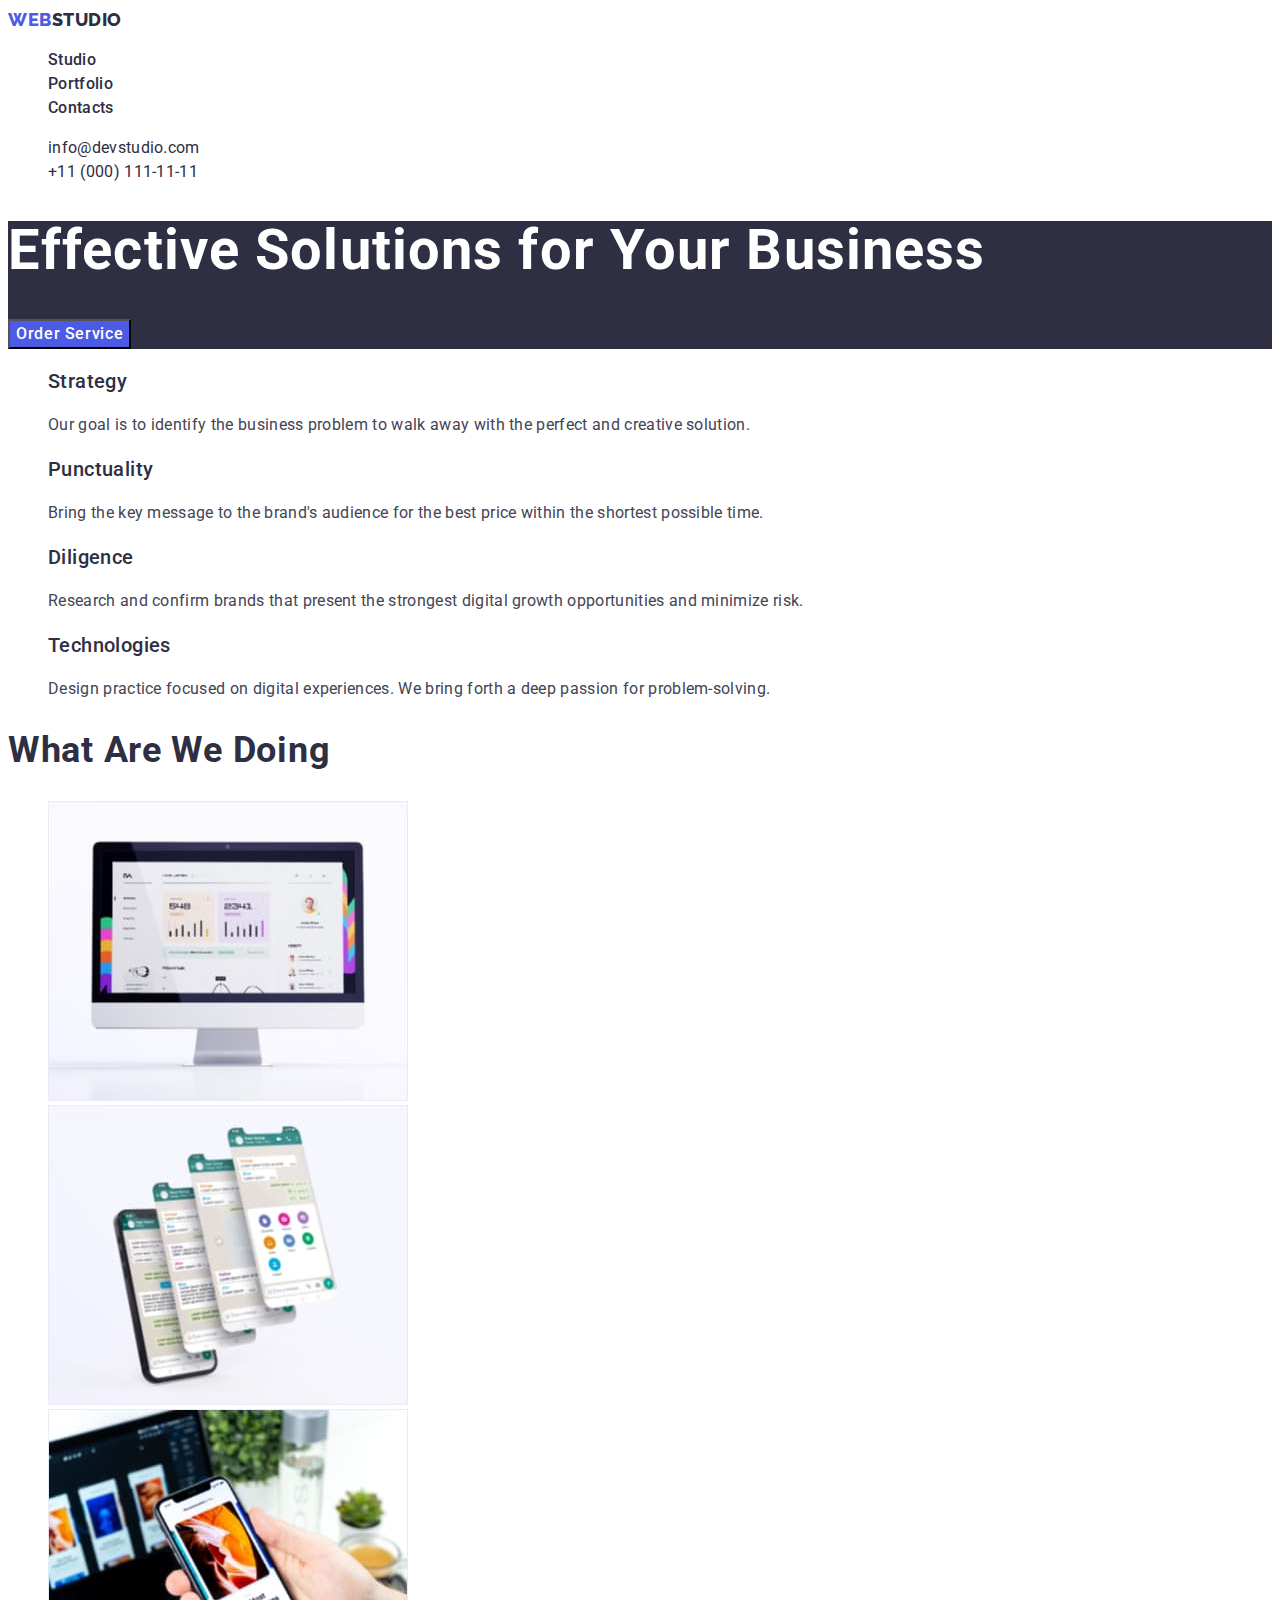
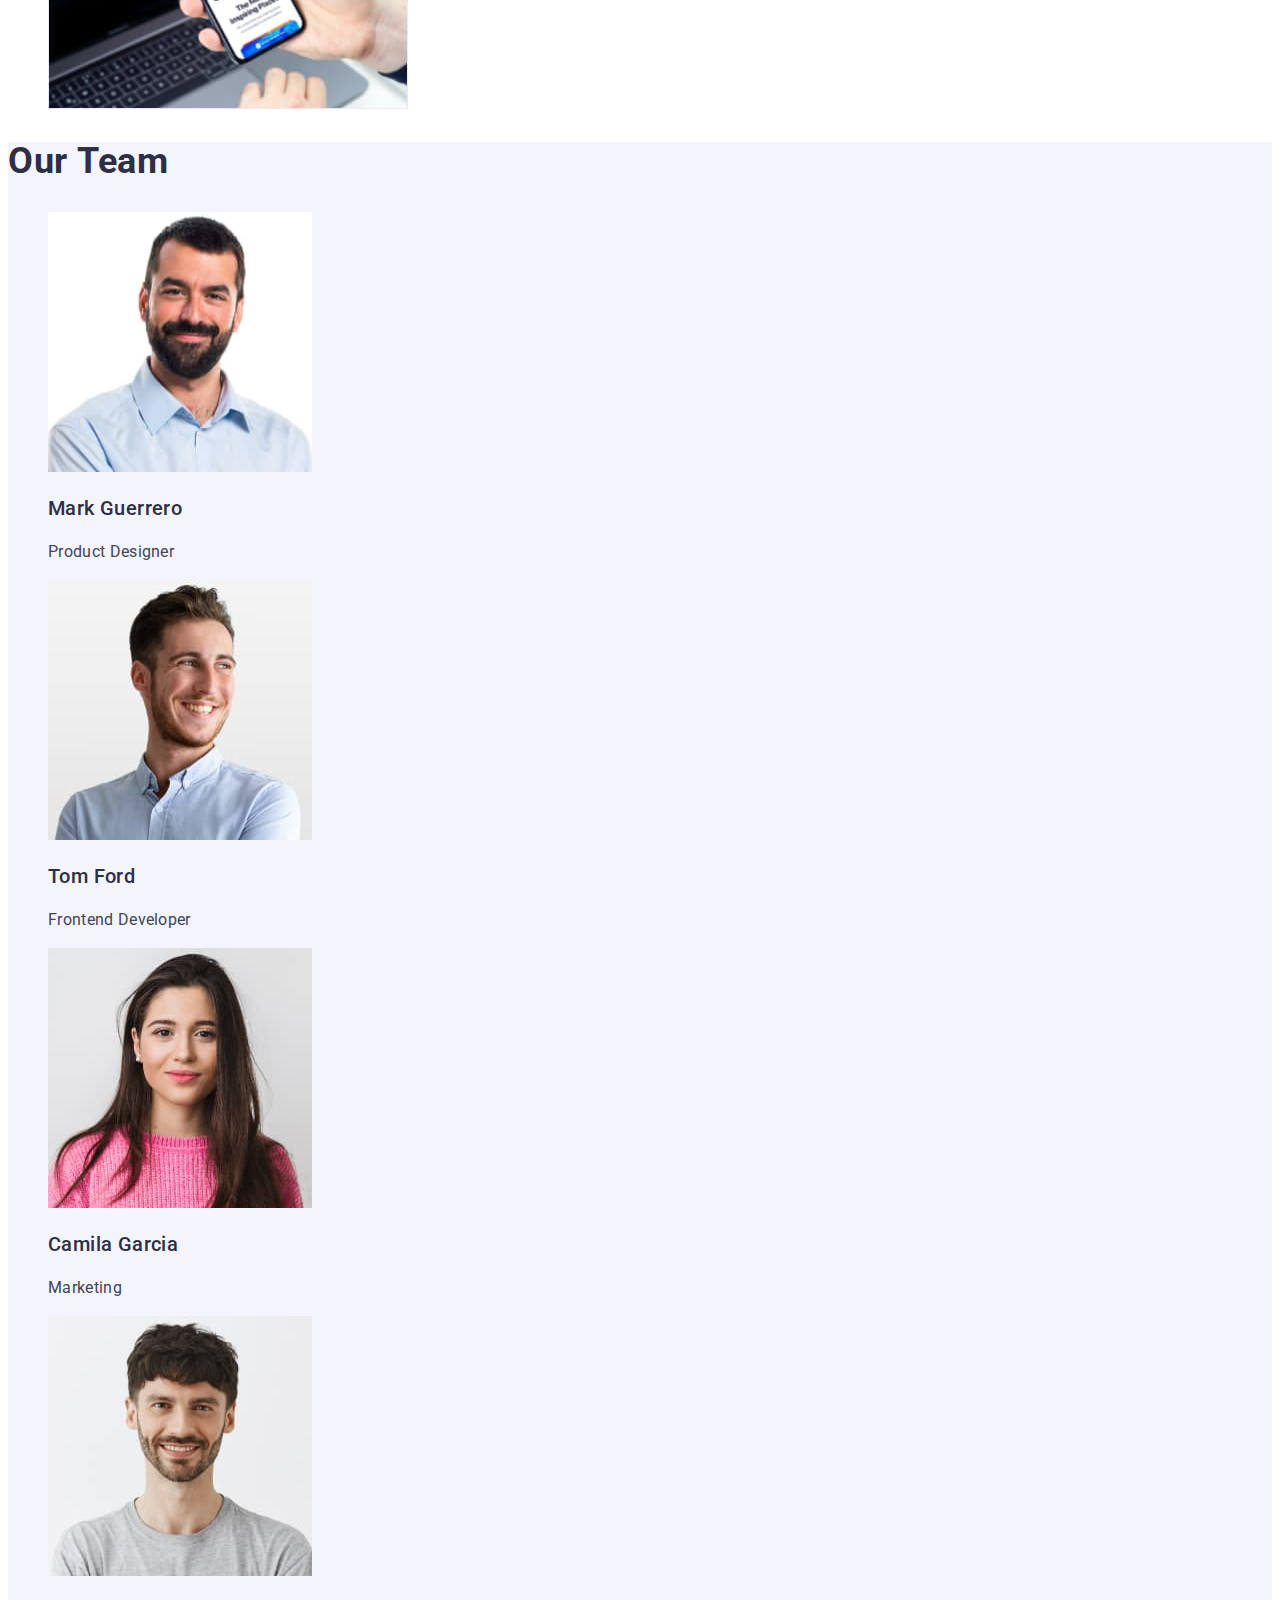
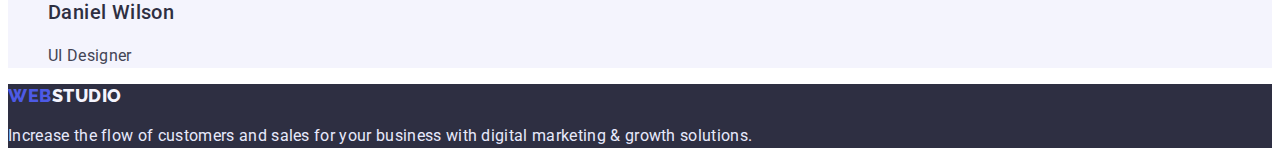
<file: index.html>
<!DOCTYPE html>
<html lang="en">
  <head>
    <meta charset="UTF-8" />
    <meta http-equiv="X-UA-Compatible" content="IE=edge" />
    <meta name="viewport" content="width=device-width, initial-scale=1.0" />
    <title>WebStudio</title>
    
    <link
      href="https://fonts.googleapis.com/css2?family=Raleway:wght@800&family=Roboto:wght@400;500;700;900&display=swap"
      rel="stylesheet"
    />
    <link rel="stylesheet" href="css/styles.css" />
  </head>
  <body>
    <header class="page-header">
      <nav>
        <a  class="logo" href="./index.html">
          Web<span class="logo-frst">Studio</span>
        </a>
        <ul class="site-nav list">
          <li><a href="./index.html" class="link">Studio</a></li>
          <li><a href="./portfolio.html" class="link">Portfolio</a></li>
          <li><a href="" class="link">Contacts</a></li>
        </ul>
      </nav>
      <address>
        <ul class="inf-nav list"> 
          <li>
            <a class="nav-link" href="mailto:info@devstudio.com">info@devstudio.com</a>
          </li>
          <li>
            <a class="nav-link" href="tel:+110001111111">+11 (000) 111-11-11</a>
          </li>
        </ul>
      </address>
    </header>
    <main>
      <!--Заголовок-->
      <section class="hero">
        <h1 class="hero-title">Effective Solutions for Your Business</h1>
        <button type="button" class="button">Order Service</button>
      </section>
      <!--Преимущества-->
      <section class="features">
        <h2 class="features-title hidden">opportunities</h2>
        <ul class="features-list list">
          <li>
            <h3 class="title">Strategy</h3>
            <p class="part">
              Our goal is to identify the business problem to walk away with the
              perfect and creative solution.
            </p>
          </li>
          <li>
            <h3 class="title">Punctuality</h3>
            <p class="part">
              Bring the key message to the brand's audience for the best price
              within the shortest possible time.
            </p>
          </li>
          <li>
            <h3 class="title">Diligence</h3>
            <p class="part">
              Research and confirm brands that present the strongest digital
              growth opportunities and minimize risk.
            </p>
          </li>
          <li>
            <h3 class="title">Technologies</h3>
            <p class="part">
              Design practice focused on digital experiences. We bring forth a
              deep passion for problem-solving.
            </p>
          </li>
        </ul>
      </section>
      <!--Специализация-->
      <section class="functions">
        <h2 class="functions-title">What are we doing</h2>
        <ul class="list">
          <li>
            <img
              src="./images/img1.jpg"
              alt="Statisticks"
              width="360"
              height="300"
            />
          </li>
          <li>
            <img src="./images/img2.jpg" alt="Phone" width="360" height="300" />
          </li>
          <li>
            <img src="./images/img3.jpg" alt="Phone" width="360" height="300" />
          </li>
        </ul>
      </section>
      <!--Команда-->
      <section class="team">
        <h2 class="team-title">Our Team</h2>
        <ul class="list">
          <li>
            <img
              src="./images/k1.jpg"
              alt="Product Designer"
              width="264"
              height="260"
            />
            <h3 class="team-name">Mark Guerrero</h3>
            <p class="team-prof">Product Designer</p>
          </li>
          <li>
            <img
              src="./images/k2.jpg"
              alt="Frontend Developer"
              width="264"
              height="260"
            />
            <h3 class="team-name">Tom Ford</h3>
            <p class="team-prof">Frontend Developer</p>
          </li>
          <li>
            <img
              src="./images/k3.jpg"
              alt="Marketing"
              width="264"
              height="260"
            />
            <h3 class="team-name">Camila Garcia</h3>
            <p class="team-prof">Marketing</p>
          </li>
          <li>
            <img
              src="./images/k4.jpg"
              alt="UI Designer"
              width="264"
              height="260"
            />
            <h3 class="team-name">Daniel Wilson</h3>
            <p class="team-prof">UI Designer</p>
          </li>
        </ul>
      </section>
    </main>
    <!--футер-->
    <footer class="foot">
      <a  class="logo" href="./index.html">
          Web<span class="logo-scnd">Studio</span>
        </a>
      <p class="last">
        Increase the flow of customers and sales for your business with digital
        marketing & growth solutions.
      </p>
    </footer>
  </body>
</html>
</file>
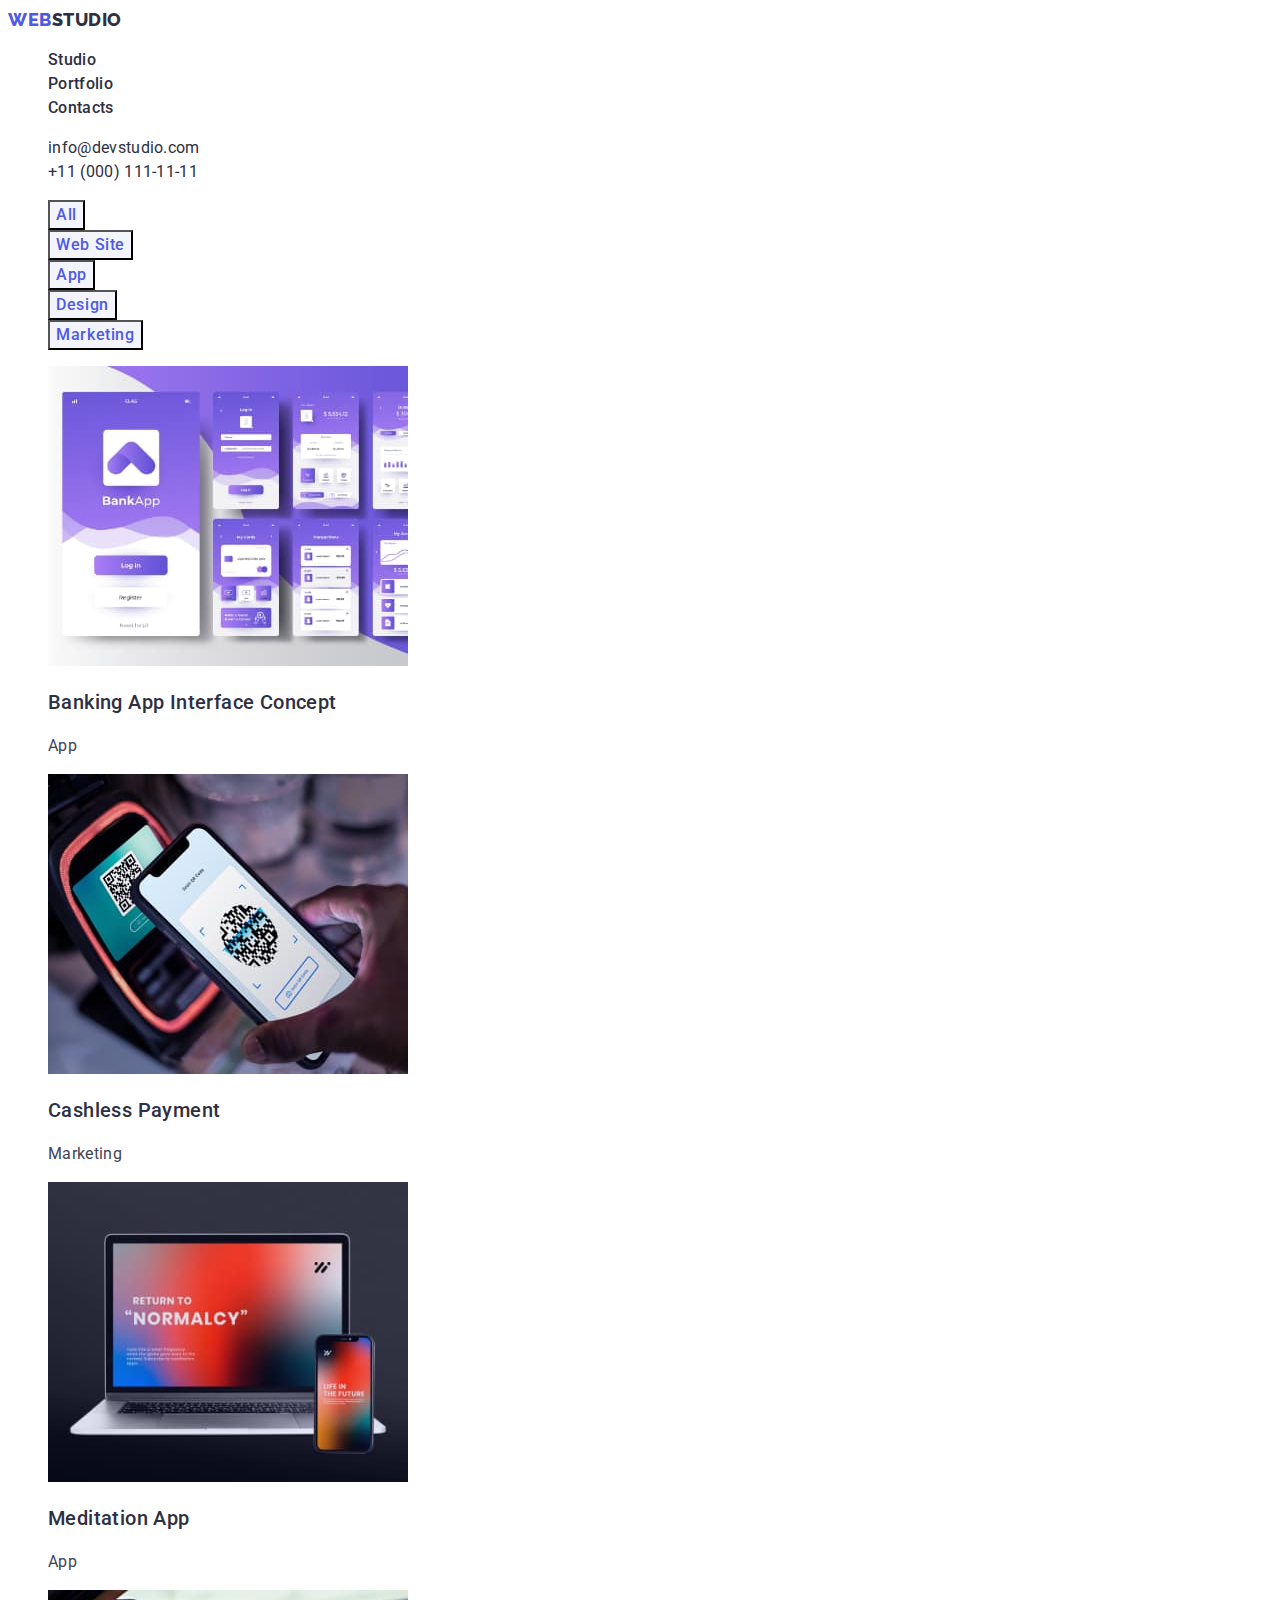
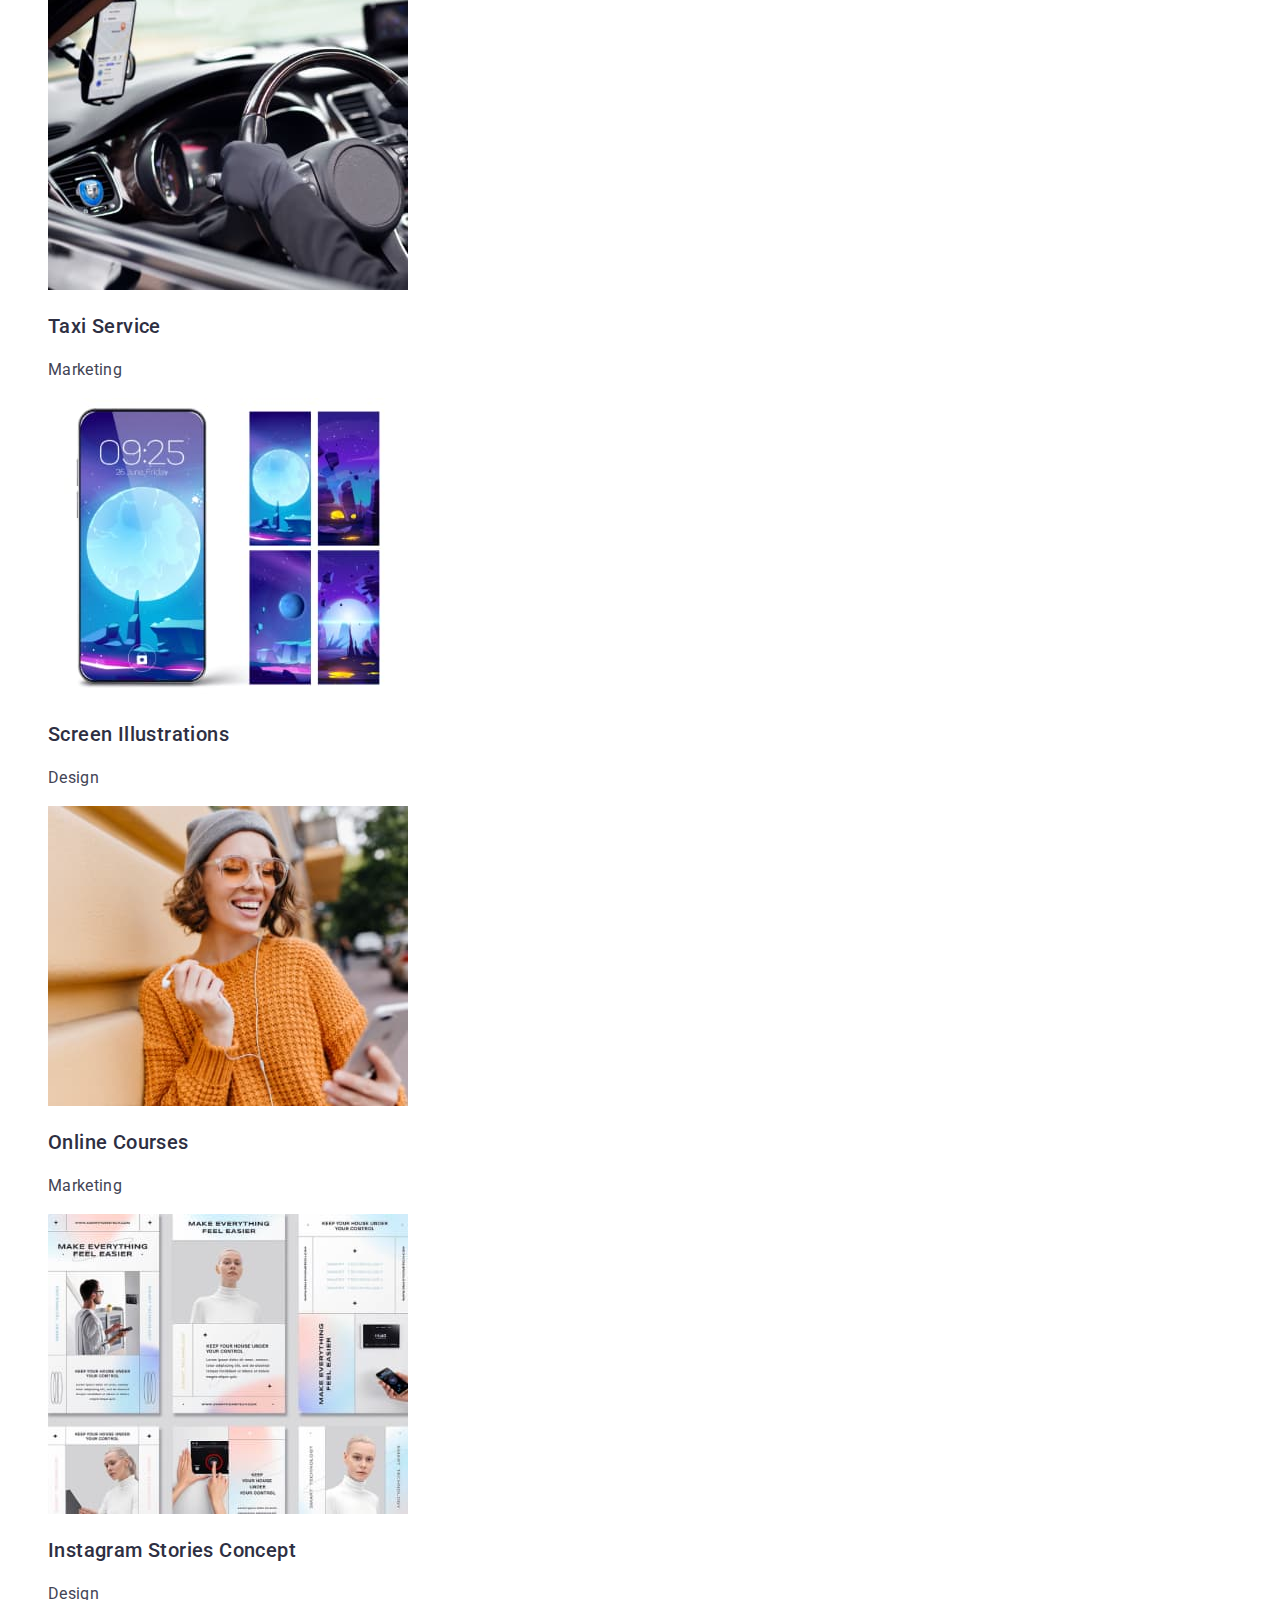
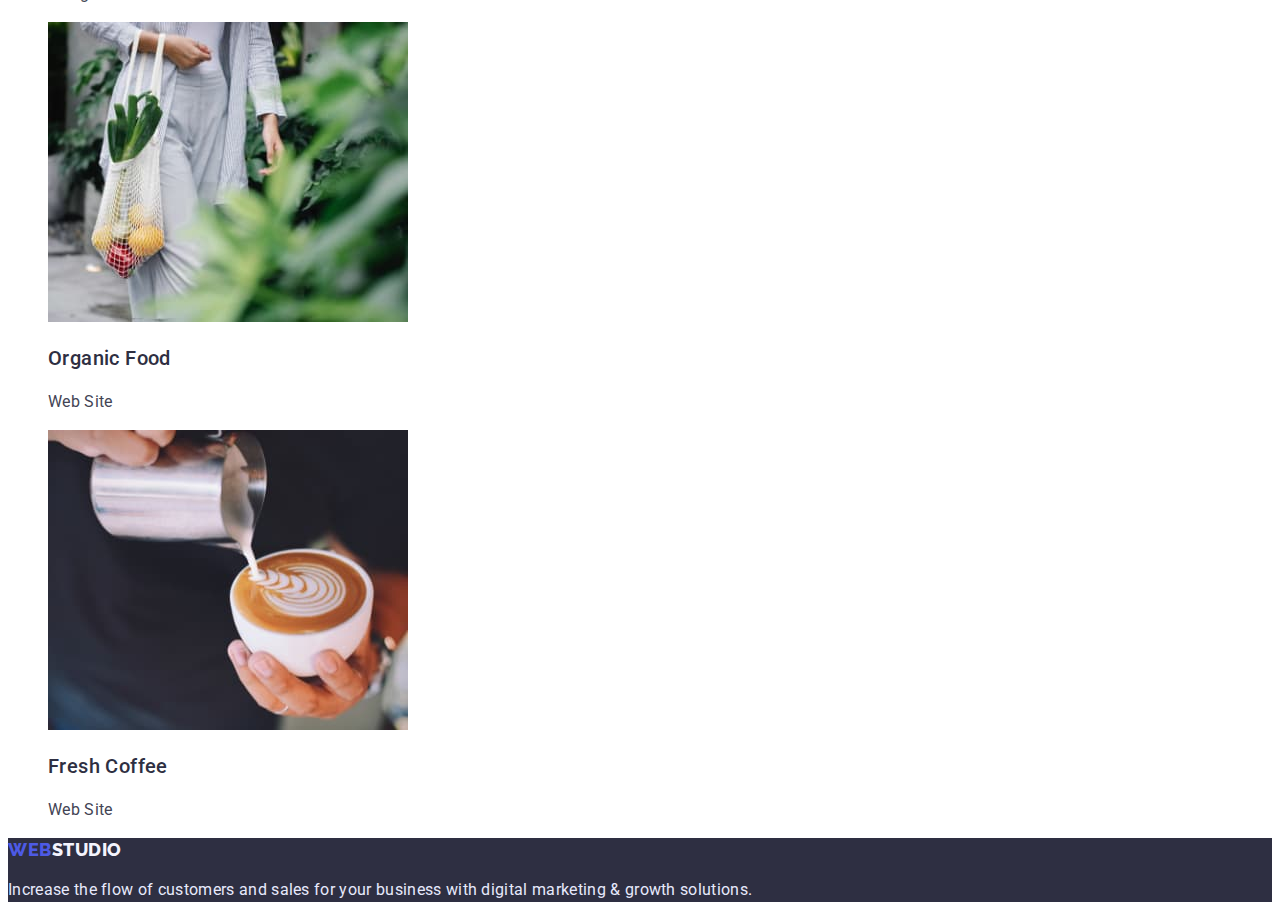
<file: portfolio.html>
<!DOCTYPE html>
<html lang="en">
  <head>
    <meta charset="UTF-8" />
    <meta http-equiv="X-UA-Compatible" content="IE=edge" />
    <meta name="viewport" content="width=device-width, initial-scale=1.0" />
    <title>Portfolio</title>
    <link
      href="https://fonts.googleapis.com/css2?family=Raleway:wght@800&family=Roboto:wght@400;500;700;900&display=swap"
      rel="stylesheet"
    />
    <link rel="stylesheet" href="css/styles.css" />
  </head>
  <body>
    <!--шапка-->
    <header>
      <nav>
        <a  class="logo" href="./index.html">
          Web<span class="logo-frst">Studio</span>
        </a>
        <ul class="site-nav list">
          <li><a href="./index.html" class="link">Studio</a></li>
          <li><a href="./portfolio.html" class="link">Portfolio</a></li>
          <li><a href="" class="link">Contacts</a></li>
        </ul>
      </nav>
      <address>
        <ul class="inf-nav list">
          <li>
            <a class="nav-link" href="mailto:info@devstudio.com"
              >info@devstudio.com</a
            >
          </li>
          <li>
            <a class="nav-link" href="tel:+110001111111">+11 (000) 111-11-11</a>
          </li>
        </ul>
      </address>
    </header>
    <main>
      <!--кнопульки-->
      <section class="services">
        <h1 class="hidden">Portfolio</h1>
        <ul class="list">
          <li><button class="button-main" type="button">All</button></li>
          <li><button class="button-main" type="button">Web Site</button></li>
          <li><button class="button-main" type="button">App</button></li>
          <li><button class="button-main" type="button">Design</button></li>
          <li>
            <button class="button-main" type="button">Marketing</button>
          </li>
        </ul>
        <ul class="services list">    
           <h2 class="services-title hidden">Services</h2>                           
          <li>
            <a class="services-link" href="">
              <img
                src="./images/img21.jpg"
                alt="App Interface"
                width="360"
                height="300"
              />
              <h3>Banking App Interface Concept</h3>
              <p>App</p>
            </a>
          </li>
          <li>
            <a class="services-link" href="">
              <img
                src="./images/img22.jpg"
                alt="contactless payment"
                width="360"
                height="300"
              />
              <h3>Cashless Payment</h3>
              <p>Marketing</p>
            </a>
          </li>
          <li>
            <a class="services-link" href="">
              <img
                src="./images/img23.jpg"
                alt="Lapptop and phone"
                width="360"
                height="300"
              />
              <h3>Meditation App</h3>
              <p>App</p>
            </a>
          </li>
          <li>
            <a class="services-link" href="">
              <img
                src="./images/img24.jpg"
                alt="Taxi app"
                width="360"
                height="300"
              />
              <h3>Taxi Service</h3>
              <p>Marketing</p>
            </a>
          </li>
          <li>
            <a class="services-link" href="">
              <img
                src="./images/img25.jpg"
                alt="Wallpapers"
                width="360"
                height="300"
              />
              <h3>Screen Illustrations</h3>
              <p>Design</p>
            </a>
          </li>
          <li>
            <a class="services-link" href="">
              <img
                src="./images/img26.jpg"
                alt="Woman and phone"
                width="360"
                height="300"
              />
              <h3>Online Courses</h3>
              <p>Marketing</p>
            </a>
          </li>
          <li>
            <a class="services-link" href="">
              <img
                src="./images/img27.jpg"
                alt="Instagram stories"
                width="360"
                height="300"
              />
              <h3>Instagram Stories Concept</h3>
              <p>Design</p>
            </a>
          </li>
          <li>
            <a class="services-link" href="">
              <img
                src="./images/img28.jpg"
                alt="Purchase"
                width="360"
                height="300"
              />
              <h3>Organic Food</h3>
              <p>Web Site</p>
            </a>
          </li>
          <li>
            <a class="services-link" href="">
              <img
                src="./images/img29.jpg"
                alt="Barista making coffee"
                width="360"
                height="300"
              />
              <h3>Fresh Coffee</h3>
              <p>Web Site</p>
            </a>
          </li>
        </ul>
      </section>
    </main>
    <!--footer-->
    <footer class="foot">
      <a  class="logo" href="./index.html">
          Web<span class="logo-scnd">Studio</span>
        </a>
      <p class="last">
        Increase the flow of customers and sales for your business with digital
        marketing & growth solutions.
      </p>
    </footer>
  </body>
</html>
</file>
<file: css/styles.css>
:root {
    --primary-text-color: #2E2F42; 
    --title-text-color: #434455;
    --aacent-color: #4D5AE5;
    --logo-seclast-color: #F4F4FD;
    --footer-text-color: #E7E9FC;
    --order-button-color: #FFFFFF;
    --hover-focus-color: #404BBF; 
}

body {
    font-family: 'Roboto', sans-serif;
    color:  var(--primary-text-color);
    background-color: white;
}
/*Цвет основного теста #2E2F42*/
/*Цвет вторичный теста #434455*/
/*лого #4D5AE5 и #2E2F42(верх)/#F4F4FD(низ)*/
/*белый #FFFFFF*/
/*подвал абзац #E7E9FC*/
.list {
    list-style: none;
}
.hidden {
  position: absolute;
  width: 1px;
  height: 1px;
  margin: -1px;
  border: 0;
  padding: 0;
  white-space: nowrap;
  clip-path: inset(100%);
  clip: rect(0 0 0 0);
  overflow: hidden;
}
a {
text-decoration: none;
}
/*------------logo----------*/
.logo {
font-family: 'Raleway', sans-serif;
font-weight: 800;
font-size: 18px;
line-height: 1.33;
letter-spacing: 0.03em;
text-transform: uppercase;
color: var(--aacent-color);
}
.logo-frst {
    color: var(--primary-text-color);
}

.logo:hover,
.logo:focus {
    color: var(--hover-focus-color);
}
.logo-frst:hover,
.logo-frst:focus {
    color: var(--hover-focus-color);
}
.logo-scnd {
    color: var(--logo-seclast-color);
}
.logo-scnd:hover,
.logo-scnd:focus {
    color: var(--hover-focus-color);
}
/*------------header--------------------*/
.site-nav .link {
    font-weight: 500;
        font-size: 16px;
        line-height: 1.5;
        letter-spacing: 0.02em;
        color: var(--primary-text-color);
}
.site-nav .link:hover,
.site-nav .link:focus {
    color: var(--hover-focus-color);
    text-decoration: underline;
}
.inf-nav .nav-link {
    color: var(--primary-text-color);
    font-style: normal;
    font-size: 16px;
        line-height: 1.5;
        letter-spacing: 0.02em;
}
.inf-nav .nav-link:hover,
.inf-nav .nav-link:focus {
    color: var(--hover-focus-color);
}
/*------------studio-------------------*/
.hero {
    background-color: var(--primary-text-color);
}
.hero-title {
font-weight: 700;
font-size: 56px;
line-height: 1.07;
letter-spacing: 0.02em;
color: var(--order-button-color);
}

/*преимущества*/

.features-list .title,
 .services h3 {
    color: var(--primary-text-color);
font-weight: 500;
font-size: 20px;
line-height: 1.2;
letter-spacing: 0.02em;
}
.features-list .part,
.services p {
font-size: 16px;
line-height: 1.5;
letter-spacing: 0.02em;
    color: var(--title-text-color);
}

.functions-title {
font-weight: 700;
font-size: 36px;
line-height: 1.11;
letter-spacing: 0.02em;
text-transform: capitalize;
}
.team {
    background-color: var(--logo-seclast-color);
}

.team-title {
font-weight: 700;
    font-size: 36px;
    line-height: 1.11;
    letter-spacing: 0.02em;
    text-transform: capitalize;
}
.team-name {
    font-weight: 500;
        font-size: 20px;
        line-height: 1.2;
        letter-spacing: 0.02em;
}
.team-prof {
    font-size: 16px;
        line-height: 1.5;
        letter-spacing: 0.02em;
        color: #434455;
}


/*button*/
.button {
    font-family: 'Roboto', sans-serif;
    color: var(--order-button-color);
    background-color: var(--aacent-color);
font-weight: 500;
font-size: 16px;
line-height: 1.5;
letter-spacing: 0.04em;
cursor: pointer
}
.button:hover,
.button:focus {
    background-color: var(--hover-focus-color);
}
.button-active {
    font-family: 'Roboto', sans-serif;
    font-weight: 500;
        font-size: 16px;
        line-height: 1.5;
        letter-spacing: 0.04em;
        color: var(--order-button-color);
        background: var(--aacent-color);
        box-shadow: 0px 3px 1px rgba(0, 0, 0, 0.1), 0px 2px 1px rgba(0, 0, 0, 0.08), 0px 2px 2px rgba(0, 0, 0, 0.12);
            border-radius: 4px;
            cursor: pointer
}
.button-main {
    font-family: 'Roboto', sans-serif;
    font-weight: 500;
        font-size: 16px;
        line-height: 1.5;
        letter-spacing: 0.04em;
        color: var(--aacent-color);
        background: var(--logo-seclast-color);
        cursor: pointer
}
.button-main:hover,
.button-main:focus {
    color: var(--order-button-color);
    background-color: var(--aacent-color);
}
/* ----------------footer---------------------------*/
.last {
    font-size: 16px;
        line-height: 1.5;
        letter-spacing: 0.02em;
        color: var(--footer-text-color);
}
.foot {
    background: var(--primary-text-color);
}
</file>
